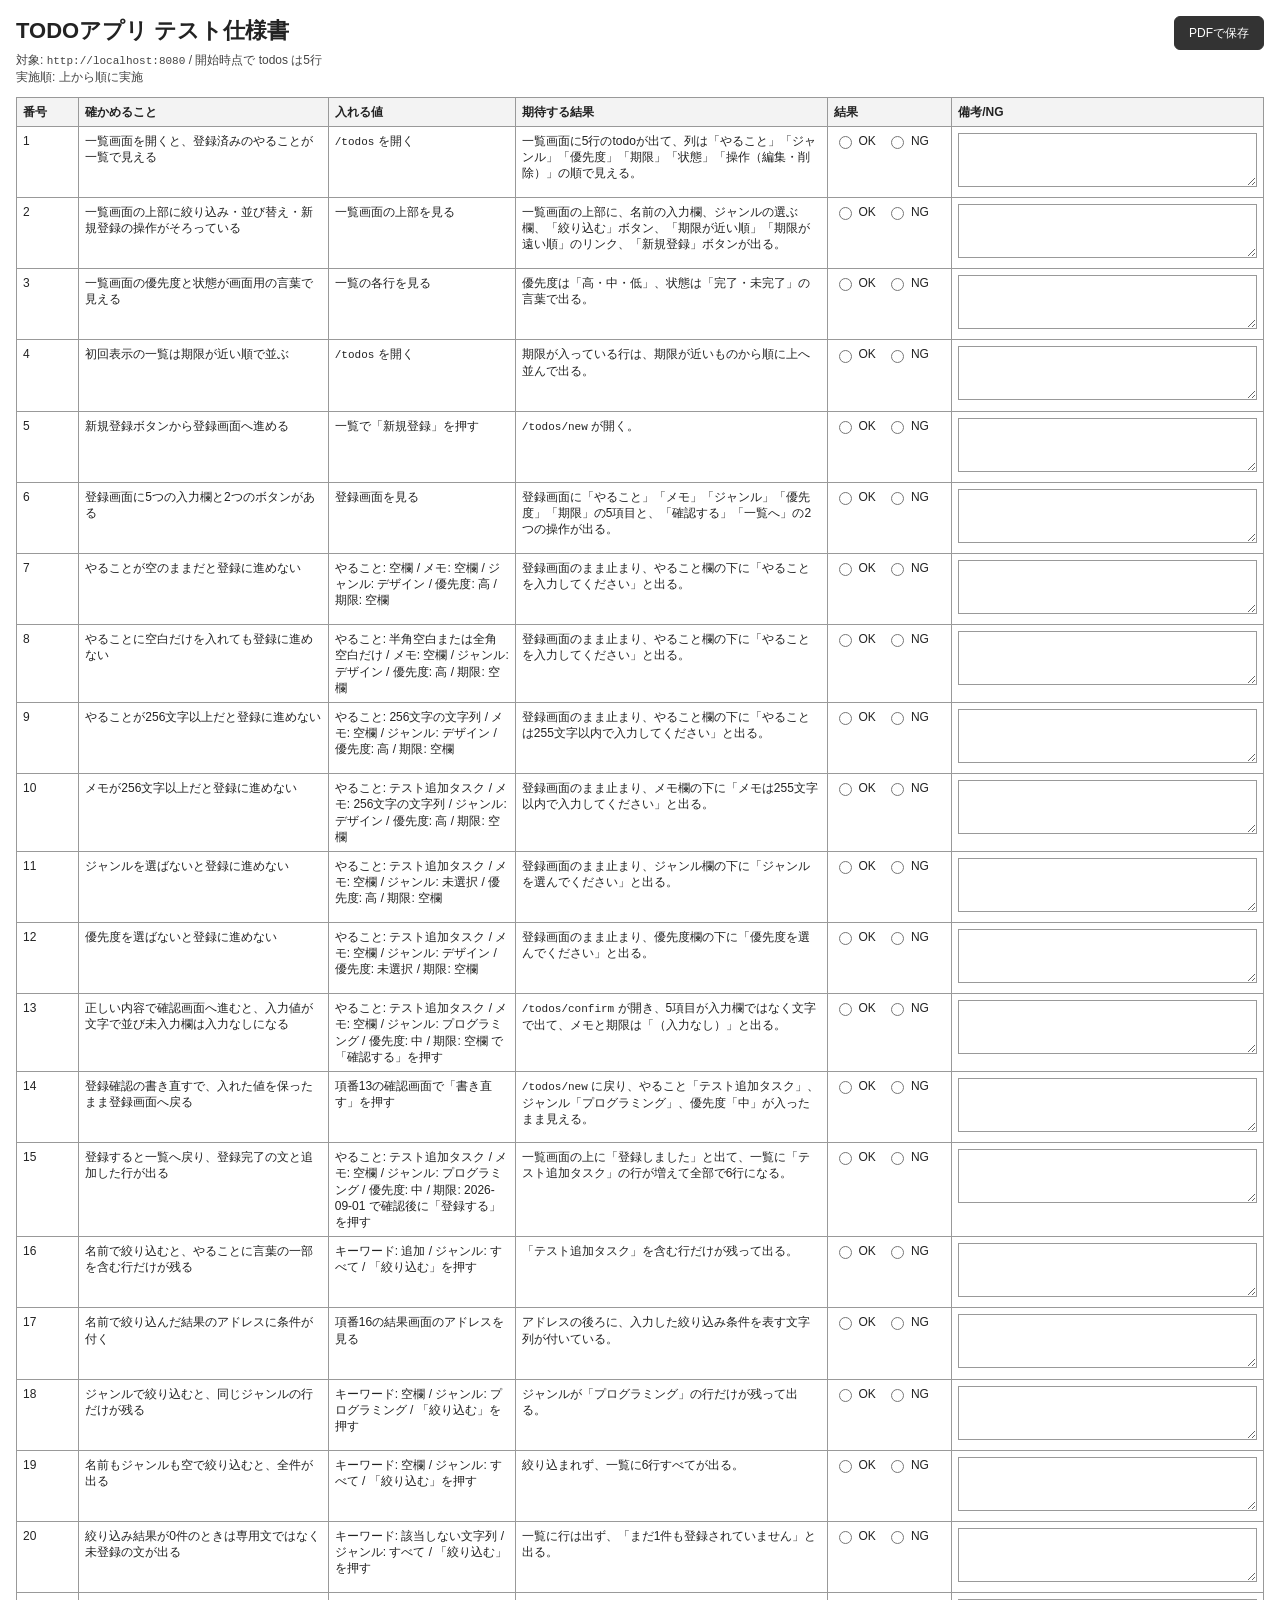
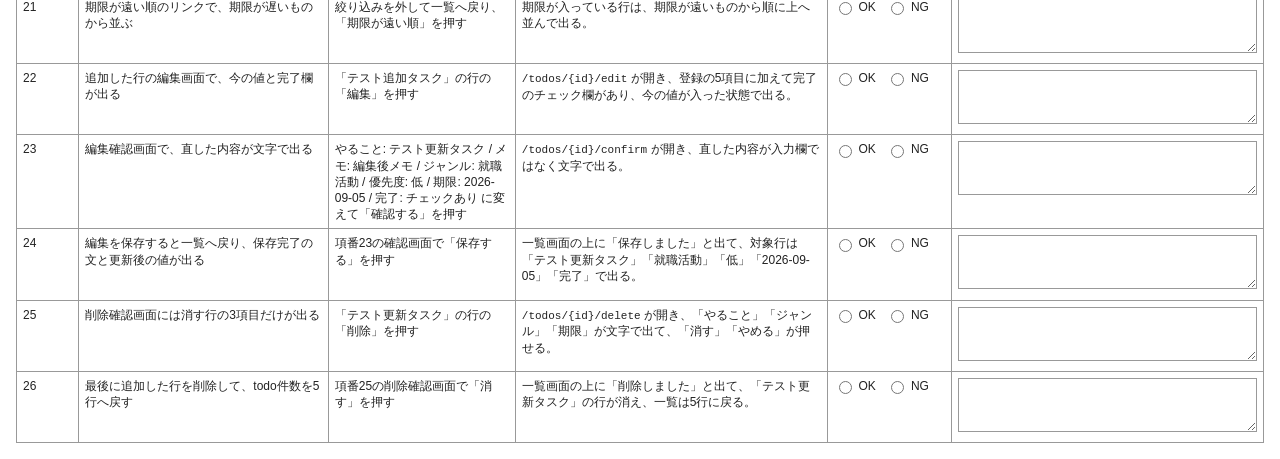
<file: test-spec.html>
<!DOCTYPE html>
<html lang="ja">
<head>
  <meta charset="UTF-8">
  <meta name="viewport" content="width=device-width, initial-scale=1.0">
  <title>TODOアプリ テスト仕様書</title>
  <style>
    * {
      box-sizing: border-box;
    }

    body {
      margin: 0;
      font-family: "Yu Gothic UI", "Meiryo", sans-serif;
      font-size: 12px;
      line-height: 1.35;
      color: #222;
      background: #fff;
    }

    .page {
      width: 100%;
      padding: 16px;
    }

    .page-header {
      display: flex;
      justify-content: space-between;
      align-items: flex-start;
      gap: 16px;
      margin-bottom: 12px;
    }

    h1 {
      margin: 0 0 6px;
      font-size: 22px;
    }

    .notes {
      margin: 0;
      color: #444;
    }

    .print-button {
      flex: 0 0 auto;
      border: 1px solid #333;
      background: #333;
      color: #fff;
      border-radius: 6px;
      padding: 8px 14px;
      font: inherit;
      cursor: pointer;
    }

    table {
      width: 100%;
      border-collapse: collapse;
      table-layout: fixed;
    }

    th,
    td {
      border: 1px solid #999;
      padding: 6px;
      vertical-align: top;
      word-break: break-word;
    }

    th {
      background: #f3f3f3;
      text-align: left;
    }

    th:nth-child(1),
    td:nth-child(1) {
      width: 5%;
    }

    th:nth-child(2),
    td:nth-child(2) {
      width: 20%;
    }

    th:nth-child(3),
    td:nth-child(3) {
      width: 15%;
    }

    th:nth-child(4),
    td:nth-child(4) {
      width: 25%;
    }

    th:nth-child(5),
    td:nth-child(5) {
      width: 10%;
    }

    th:nth-child(6),
    td:nth-child(6) {
      width: 25%;
    }

    .result-cell label {
      display: inline-flex;
      align-items: center;
      gap: 4px;
      margin-right: 10px;
      white-space: nowrap;
    }

    textarea {
      width: 100%;
      min-height: 54px;
      resize: vertical;
      border: 1px solid #999;
      padding: 6px;
      font: inherit;
      line-height: 1.35;
      overflow: hidden;
    }

    .mono {
      font-family: Consolas, "Courier New", monospace;
      font-size: 11px;
    }

    @media print {
      @page {
        size: A4 landscape;
        margin: 10mm;
      }

      body {
        font-size: 10px;
      }

      .page {
        padding: 0;
      }

      .print-button {
        display: none;
      }

      textarea {
        resize: none;
        border: 1px solid #999;
        page-break-inside: avoid;
      }

      tr,
      td,
      th {
        page-break-inside: avoid;
      }
    }
  </style>
</head>
<body>
  <div class="page">
    <div class="page-header">
      <div>
        <h1>TODOアプリ テスト仕様書</h1>
        <p class="notes">対象: <span class="mono">http://localhost:8080</span> / 開始時点で todos は5行</p>
        <p class="notes">実施順: 上から順に実施</p>
      </div>
      <button type="button" class="print-button" id="printButton">PDFで保存</button>
    </div>

    <table>
      <thead>
        <tr>
          <th>番号</th>
          <th>確かめること</th>
          <th>入れる値</th>
          <th>期待する結果</th>
          <th>結果</th>
          <th>備考/NG</th>
        </tr>
      </thead>
      <tbody>
        <tr>
          <td>1</td>
          <td>一覧画面を開くと、登録済みのやることが一覧で見える</td>
          <td><span class="mono">/todos</span> を開く</td>
          <td>一覧画面に5行のtodoが出て、列は「やること」「ジャンル」「優先度」「期限」「状態」「操作（編集・削除）」の順で見える。</td>
          <td class="result-cell"><label><input type="radio" name="result-1">OK</label><label><input type="radio" name="result-1">NG</label></td>
          <td><textarea></textarea></td>
        </tr>
        <tr>
          <td>2</td>
          <td>一覧画面の上部に絞り込み・並び替え・新規登録の操作がそろっている</td>
          <td>一覧画面の上部を見る</td>
          <td>一覧画面の上部に、名前の入力欄、ジャンルの選ぶ欄、「絞り込む」ボタン、「期限が近い順」「期限が遠い順」のリンク、「新規登録」ボタンが出る。</td>
          <td class="result-cell"><label><input type="radio" name="result-2">OK</label><label><input type="radio" name="result-2">NG</label></td>
          <td><textarea></textarea></td>
        </tr>
        <tr>
          <td>3</td>
          <td>一覧画面の優先度と状態が画面用の言葉で見える</td>
          <td>一覧の各行を見る</td>
          <td>優先度は「高・中・低」、状態は「完了・未完了」の言葉で出る。</td>
          <td class="result-cell"><label><input type="radio" name="result-3">OK</label><label><input type="radio" name="result-3">NG</label></td>
          <td><textarea></textarea></td>
        </tr>
        <tr>
          <td>4</td>
          <td>初回表示の一覧は期限が近い順で並ぶ</td>
          <td><span class="mono">/todos</span> を開く</td>
          <td>期限が入っている行は、期限が近いものから順に上へ並んで出る。</td>
          <td class="result-cell"><label><input type="radio" name="result-4">OK</label><label><input type="radio" name="result-4">NG</label></td>
          <td><textarea></textarea></td>
        </tr>
        <tr>
          <td>5</td>
          <td>新規登録ボタンから登録画面へ進める</td>
          <td>一覧で「新規登録」を押す</td>
          <td><span class="mono">/todos/new</span> が開く。</td>
          <td class="result-cell"><label><input type="radio" name="result-5">OK</label><label><input type="radio" name="result-5">NG</label></td>
          <td><textarea></textarea></td>
        </tr>
        <tr>
          <td>6</td>
          <td>登録画面に5つの入力欄と2つのボタンがある</td>
          <td>登録画面を見る</td>
          <td>登録画面に「やること」「メモ」「ジャンル」「優先度」「期限」の5項目と、「確認する」「一覧へ」の2つの操作が出る。</td>
          <td class="result-cell"><label><input type="radio" name="result-6">OK</label><label><input type="radio" name="result-6">NG</label></td>
          <td><textarea></textarea></td>
        </tr>
        <tr>
          <td>7</td>
          <td>やることが空のままだと登録に進めない</td>
          <td>やること: 空欄 / メモ: 空欄 / ジャンル: デザイン / 優先度: 高 / 期限: 空欄</td>
          <td>登録画面のまま止まり、やること欄の下に「やることを入力してください」と出る。</td>
          <td class="result-cell"><label><input type="radio" name="result-7">OK</label><label><input type="radio" name="result-7">NG</label></td>
          <td><textarea></textarea></td>
        </tr>
        <tr>
          <td>8</td>
          <td>やることに空白だけを入れても登録に進めない</td>
          <td>やること: 半角空白または全角空白だけ / メモ: 空欄 / ジャンル: デザイン / 優先度: 高 / 期限: 空欄</td>
          <td>登録画面のまま止まり、やること欄の下に「やることを入力してください」と出る。</td>
          <td class="result-cell"><label><input type="radio" name="result-8">OK</label><label><input type="radio" name="result-8">NG</label></td>
          <td><textarea></textarea></td>
        </tr>
        <tr>
          <td>9</td>
          <td>やることが256文字以上だと登録に進めない</td>
          <td>やること: 256文字の文字列 / メモ: 空欄 / ジャンル: デザイン / 優先度: 高 / 期限: 空欄</td>
          <td>登録画面のまま止まり、やること欄の下に「やることは255文字以内で入力してください」と出る。</td>
          <td class="result-cell"><label><input type="radio" name="result-9">OK</label><label><input type="radio" name="result-9">NG</label></td>
          <td><textarea></textarea></td>
        </tr>
        <tr>
          <td>10</td>
          <td>メモが256文字以上だと登録に進めない</td>
          <td>やること: テスト追加タスク / メモ: 256文字の文字列 / ジャンル: デザイン / 優先度: 高 / 期限: 空欄</td>
          <td>登録画面のまま止まり、メモ欄の下に「メモは255文字以内で入力してください」と出る。</td>
          <td class="result-cell"><label><input type="radio" name="result-10">OK</label><label><input type="radio" name="result-10">NG</label></td>
          <td><textarea></textarea></td>
        </tr>
        <tr>
          <td>11</td>
          <td>ジャンルを選ばないと登録に進めない</td>
          <td>やること: テスト追加タスク / メモ: 空欄 / ジャンル: 未選択 / 優先度: 高 / 期限: 空欄</td>
          <td>登録画面のまま止まり、ジャンル欄の下に「ジャンルを選んでください」と出る。</td>
          <td class="result-cell"><label><input type="radio" name="result-11">OK</label><label><input type="radio" name="result-11">NG</label></td>
          <td><textarea></textarea></td>
        </tr>
        <tr>
          <td>12</td>
          <td>優先度を選ばないと登録に進めない</td>
          <td>やること: テスト追加タスク / メモ: 空欄 / ジャンル: デザイン / 優先度: 未選択 / 期限: 空欄</td>
          <td>登録画面のまま止まり、優先度欄の下に「優先度を選んでください」と出る。</td>
          <td class="result-cell"><label><input type="radio" name="result-12">OK</label><label><input type="radio" name="result-12">NG</label></td>
          <td><textarea></textarea></td>
        </tr>
        <tr>
          <td>13</td>
          <td>正しい内容で確認画面へ進むと、入力値が文字で並び未入力欄は入力なしになる</td>
          <td>やること: テスト追加タスク / メモ: 空欄 / ジャンル: プログラミング / 優先度: 中 / 期限: 空欄 で「確認する」を押す</td>
          <td><span class="mono">/todos/confirm</span> が開き、5項目が入力欄ではなく文字で出て、メモと期限は「（入力なし）」と出る。</td>
          <td class="result-cell"><label><input type="radio" name="result-13">OK</label><label><input type="radio" name="result-13">NG</label></td>
          <td><textarea></textarea></td>
        </tr>
        <tr>
          <td>14</td>
          <td>登録確認の書き直すで、入れた値を保ったまま登録画面へ戻る</td>
          <td>項番13の確認画面で「書き直す」を押す</td>
          <td><span class="mono">/todos/new</span> に戻り、やること「テスト追加タスク」、ジャンル「プログラミング」、優先度「中」が入ったまま見える。</td>
          <td class="result-cell"><label><input type="radio" name="result-14">OK</label><label><input type="radio" name="result-14">NG</label></td>
          <td><textarea></textarea></td>
        </tr>
        <tr>
          <td>15</td>
          <td>登録すると一覧へ戻り、登録完了の文と追加した行が出る</td>
          <td>やること: テスト追加タスク / メモ: 空欄 / ジャンル: プログラミング / 優先度: 中 / 期限: 2026-09-01 で確認後に「登録する」を押す</td>
          <td>一覧画面の上に「登録しました」と出て、一覧に「テスト追加タスク」の行が増えて全部で6行になる。</td>
          <td class="result-cell"><label><input type="radio" name="result-15">OK</label><label><input type="radio" name="result-15">NG</label></td>
          <td><textarea></textarea></td>
        </tr>
        <tr>
          <td>16</td>
          <td>名前で絞り込むと、やることに言葉の一部を含む行だけが残る</td>
          <td>キーワード: 追加 / ジャンル: すべて / 「絞り込む」を押す</td>
          <td>「テスト追加タスク」を含む行だけが残って出る。</td>
          <td class="result-cell"><label><input type="radio" name="result-16">OK</label><label><input type="radio" name="result-16">NG</label></td>
          <td><textarea></textarea></td>
        </tr>
        <tr>
          <td>17</td>
          <td>名前で絞り込んだ結果のアドレスに条件が付く</td>
          <td>項番16の結果画面のアドレスを見る</td>
          <td>アドレスの後ろに、入力した絞り込み条件を表す文字列が付いている。</td>
          <td class="result-cell"><label><input type="radio" name="result-17">OK</label><label><input type="radio" name="result-17">NG</label></td>
          <td><textarea></textarea></td>
        </tr>
        <tr>
          <td>18</td>
          <td>ジャンルで絞り込むと、同じジャンルの行だけが残る</td>
          <td>キーワード: 空欄 / ジャンル: プログラミング / 「絞り込む」を押す</td>
          <td>ジャンルが「プログラミング」の行だけが残って出る。</td>
          <td class="result-cell"><label><input type="radio" name="result-18">OK</label><label><input type="radio" name="result-18">NG</label></td>
          <td><textarea></textarea></td>
        </tr>
        <tr>
          <td>19</td>
          <td>名前もジャンルも空で絞り込むと、全件が出る</td>
          <td>キーワード: 空欄 / ジャンル: すべて / 「絞り込む」を押す</td>
          <td>絞り込まれず、一覧に6行すべてが出る。</td>
          <td class="result-cell"><label><input type="radio" name="result-19">OK</label><label><input type="radio" name="result-19">NG</label></td>
          <td><textarea></textarea></td>
        </tr>
        <tr>
          <td>20</td>
          <td>絞り込み結果が0件のときは専用文ではなく未登録の文が出る</td>
          <td>キーワード: 該当しない文字列 / ジャンル: すべて / 「絞り込む」を押す</td>
          <td>一覧に行は出ず、「まだ1件も登録されていません」と出る。</td>
          <td class="result-cell"><label><input type="radio" name="result-20">OK</label><label><input type="radio" name="result-20">NG</label></td>
          <td><textarea></textarea></td>
        </tr>
        <tr>
          <td>21</td>
          <td>期限が遠い順のリンクで、期限が遅いものから並ぶ</td>
          <td>絞り込みを外して一覧へ戻り、「期限が遠い順」を押す</td>
          <td>期限が入っている行は、期限が遠いものから順に上へ並んで出る。</td>
          <td class="result-cell"><label><input type="radio" name="result-21">OK</label><label><input type="radio" name="result-21">NG</label></td>
          <td><textarea></textarea></td>
        </tr>
        <tr>
          <td>22</td>
          <td>追加した行の編集画面で、今の値と完了欄が出る</td>
          <td>「テスト追加タスク」の行の「編集」を押す</td>
          <td><span class="mono">/todos/{id}/edit</span> が開き、登録の5項目に加えて完了のチェック欄があり、今の値が入った状態で出る。</td>
          <td class="result-cell"><label><input type="radio" name="result-22">OK</label><label><input type="radio" name="result-22">NG</label></td>
          <td><textarea></textarea></td>
        </tr>
        <tr>
          <td>23</td>
          <td>編集確認画面で、直した内容が文字で出る</td>
          <td>やること: テスト更新タスク / メモ: 編集後メモ / ジャンル: 就職活動 / 優先度: 低 / 期限: 2026-09-05 / 完了: チェックあり に変えて「確認する」を押す</td>
          <td><span class="mono">/todos/{id}/confirm</span> が開き、直した内容が入力欄ではなく文字で出る。</td>
          <td class="result-cell"><label><input type="radio" name="result-23">OK</label><label><input type="radio" name="result-23">NG</label></td>
          <td><textarea></textarea></td>
        </tr>
        <tr>
          <td>24</td>
          <td>編集を保存すると一覧へ戻り、保存完了の文と更新後の値が出る</td>
          <td>項番23の確認画面で「保存する」を押す</td>
          <td>一覧画面の上に「保存しました」と出て、対象行は「テスト更新タスク」「就職活動」「低」「2026-09-05」「完了」で出る。</td>
          <td class="result-cell"><label><input type="radio" name="result-24">OK</label><label><input type="radio" name="result-24">NG</label></td>
          <td><textarea></textarea></td>
        </tr>
        <tr>
          <td>25</td>
          <td>削除確認画面には消す行の3項目だけが出る</td>
          <td>「テスト更新タスク」の行の「削除」を押す</td>
          <td><span class="mono">/todos/{id}/delete</span> が開き、「やること」「ジャンル」「期限」が文字で出て、「消す」「やめる」が押せる。</td>
          <td class="result-cell"><label><input type="radio" name="result-25">OK</label><label><input type="radio" name="result-25">NG</label></td>
          <td><textarea></textarea></td>
        </tr>
        <tr>
          <td>26</td>
          <td>最後に追加した行を削除して、todo件数を5行へ戻す</td>
          <td>項番25の削除確認画面で「消す」を押す</td>
          <td>一覧画面の上に「削除しました」と出て、「テスト更新タスク」の行が消え、一覧は5行に戻る。</td>
          <td class="result-cell"><label><input type="radio" name="result-26">OK</label><label><input type="radio" name="result-26">NG</label></td>
          <td><textarea></textarea></td>
        </tr>
      </tbody>
    </table>
  </div>

  <script>
    (function () {
      const textareas = Array.from(document.querySelectorAll("textarea"));

      function resizeTextarea(textarea) {
        textarea.style.height = "auto";
        textarea.style.height = textarea.scrollHeight + "px";
      }

      function resizeAllTextareas() {
        textareas.forEach(resizeTextarea);
      }

      textareas.forEach(function (textarea) {
        resizeTextarea(textarea);
        textarea.addEventListener("input", function () {
          resizeTextarea(textarea);
        });
      });

      window.addEventListener("beforeprint", resizeAllTextareas);
      window.addEventListener("load", resizeAllTextareas);

      document.getElementById("printButton").addEventListener("click", function () {
        resizeAllTextareas();
        window.print();
      });
    }());
  </script>
</body>
</html>
</file>
